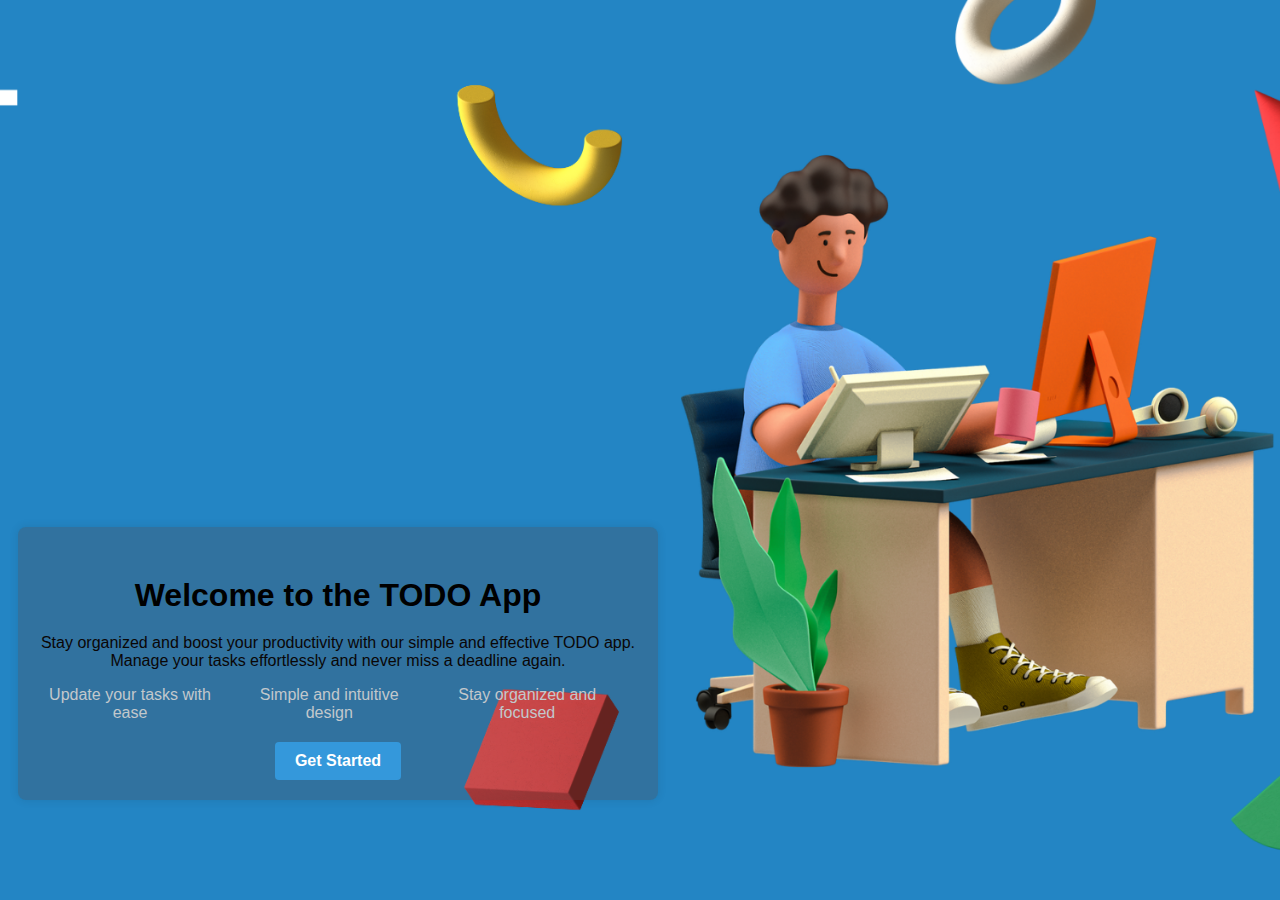
<file: index.html>
<!DOCTYPE html>
<html lang="en">
  <head>
    <meta charset="UTF-8" />
    <meta name="viewport" content="width=device-width, initial-scale=1.0" />
  <link rel="stylesheet" href="index.css">
  </head>

  <body>
    <div id="landing-content">
      <h1>Welcome to the TODO App</h1>
      <p>
        Stay organized and boost your productivity with our simple and effective
        TODO app. Manage your tasks effortlessly and never miss a deadline
        again.
      </p>
      <!-- <p>Key features:</p> -->
      <ul>
        <li>Update your tasks with ease</li>
        <li>Simple and intuitive design</li>
        <li>Stay organized and focused</li>
      </ul>

      <a href="landing.html" id="get-started-btn">Get Started</a>
    </div>
  </body>
</html>
</file>
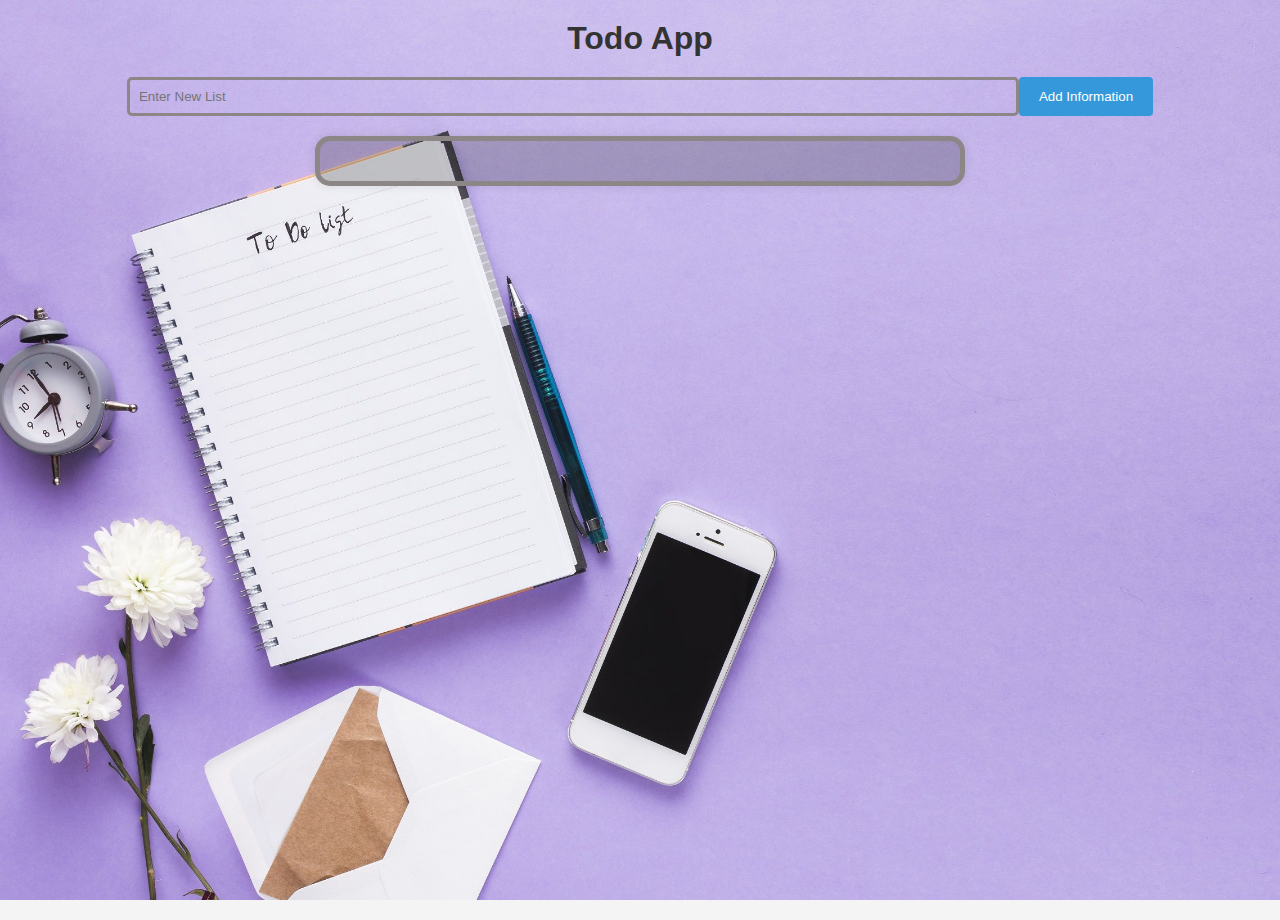
<file: landing.html>
<!DOCTYPE html>
<html lang="en">
<head>
    <meta charset="UTF-8">
    <meta name="viewport" content="width=device-width, initial-scale=1.0">
    <title>ToDo APP</title>
    <link rel="stylesheet" href="landing.css">
</head>
<body>
    <h1>Todo App</h1>
    <div class="main-div">
        <form id="add">
            <input type="text" name="list" id="new-list" placeholder="Enter New List" required>
            <button type="button" onclick="addData()" id="add-information">Add Information</button>
        </form>
    </div>
    <div id="todolist"></div>
    <div id="success-message" class="success-message">List added successfully!</div>
    <script src="landing.js"></script>
</body>
</html>
</file>
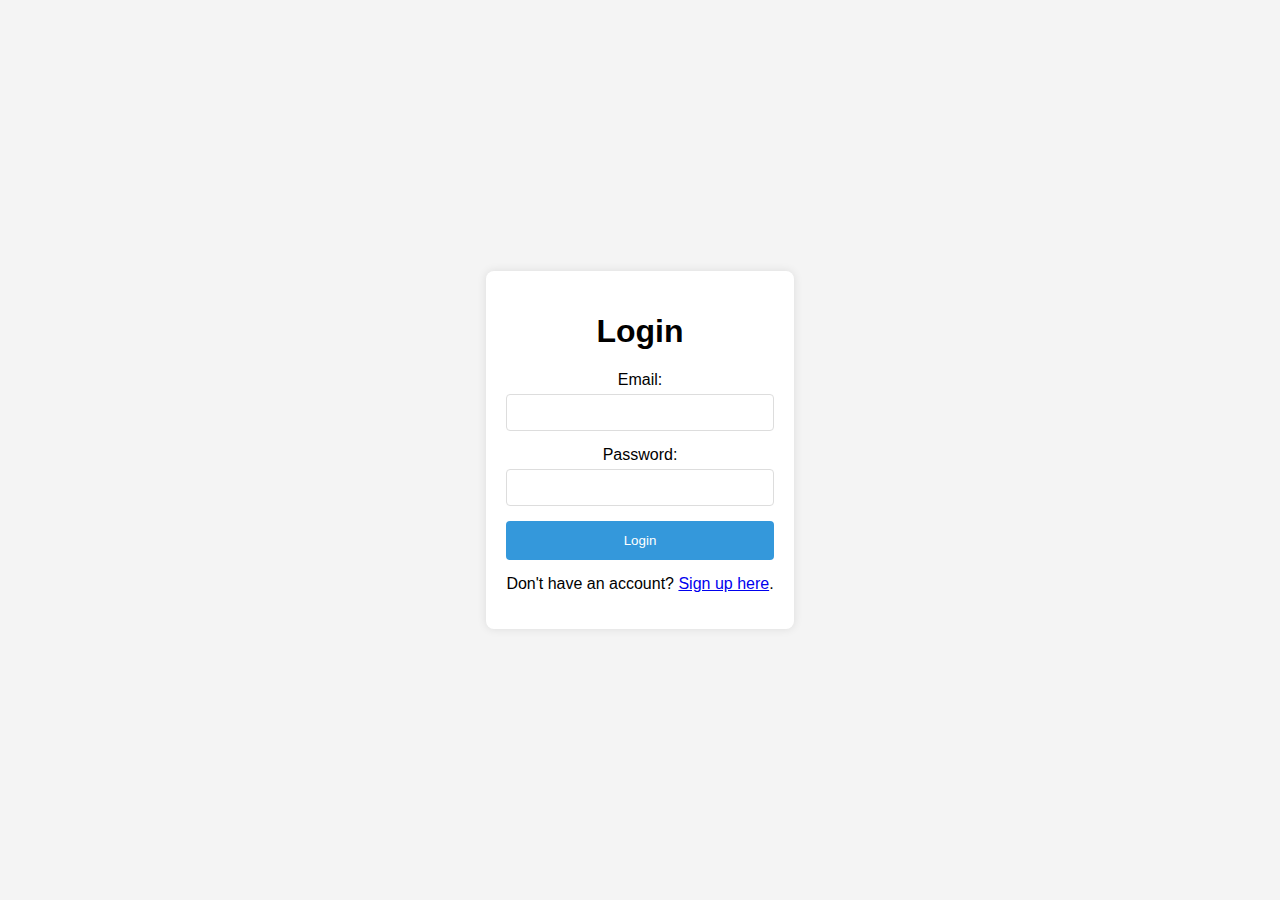
<file: login.html>
<!DOCTYPE html>
<html lang="en">

<head>
  <meta charset="UTF-8">
  <meta name="viewport" content="width=device-width, initial-scale=1.0">
  <title>Login</title>
  <link rel="stylesheet" href="login.css">
</head>

<body>
  <div class="container">
    <h1>Login</h1>
    <form id="loginForm">
      <label for="email">Email:</label>
      <input type="email" id="email" name="email" required>

      <label for="password">Password:</label>
      <input type="password" id="password" name="password" required>

      <button type="button" onclick="submitLoginForm()">Login</button>
    </form>
    <p>Don't have an account? <a href="signup.html">Sign up here</a>.</p>
  </div>

  <script src="login.js"></script>
</body>

</html>
</file>
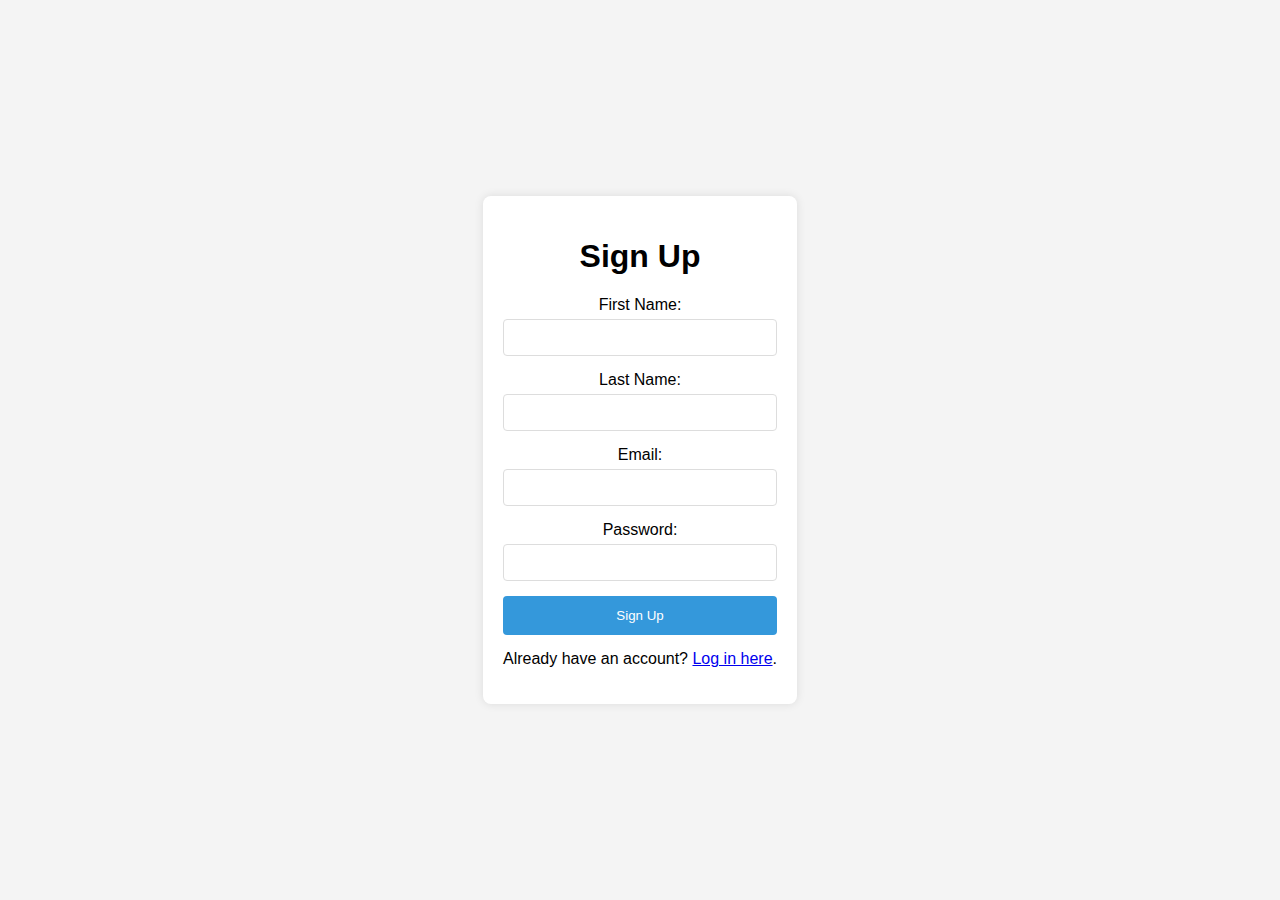
<file: signup.html>
<!-- signup.html -->
<!DOCTYPE html>
<html lang="en">

<head>
  <meta charset="UTF-8">
  <meta name="viewport" content="width=device-width, initial-scale=1.0">
  <title>Sign Up</title>
  <link rel="stylesheet" href="signup.css">
</head>

<body>
  <div class="container">
    <h1>Sign Up</h1>
    <form id="signupForm" action="/users/signup" method="POST" onsubmit="event.preventDefault(); submitForm();">
      <label for="firstName">First Name:</label>
      <input type="text" id="firstName" name="firstName" required>

      <label for="lastName">Last Name:</label>
      <input type="text" id="lastName" name="lastName" required>

      <label for="email">Email:</label>
      <input type="email" id="email" name="email" required>

      <label for="password">Password:</label>
      <input type="password" id="password" name="password" required>

      <button type="button" onclick="submitForm()">Sign Up</button>
    </form>
    <p>Already have an account? <a href="login.html">Log in here</a>.</p>
  </div>

  <script src="signup.js"></script>
</body>

</html>
</file>
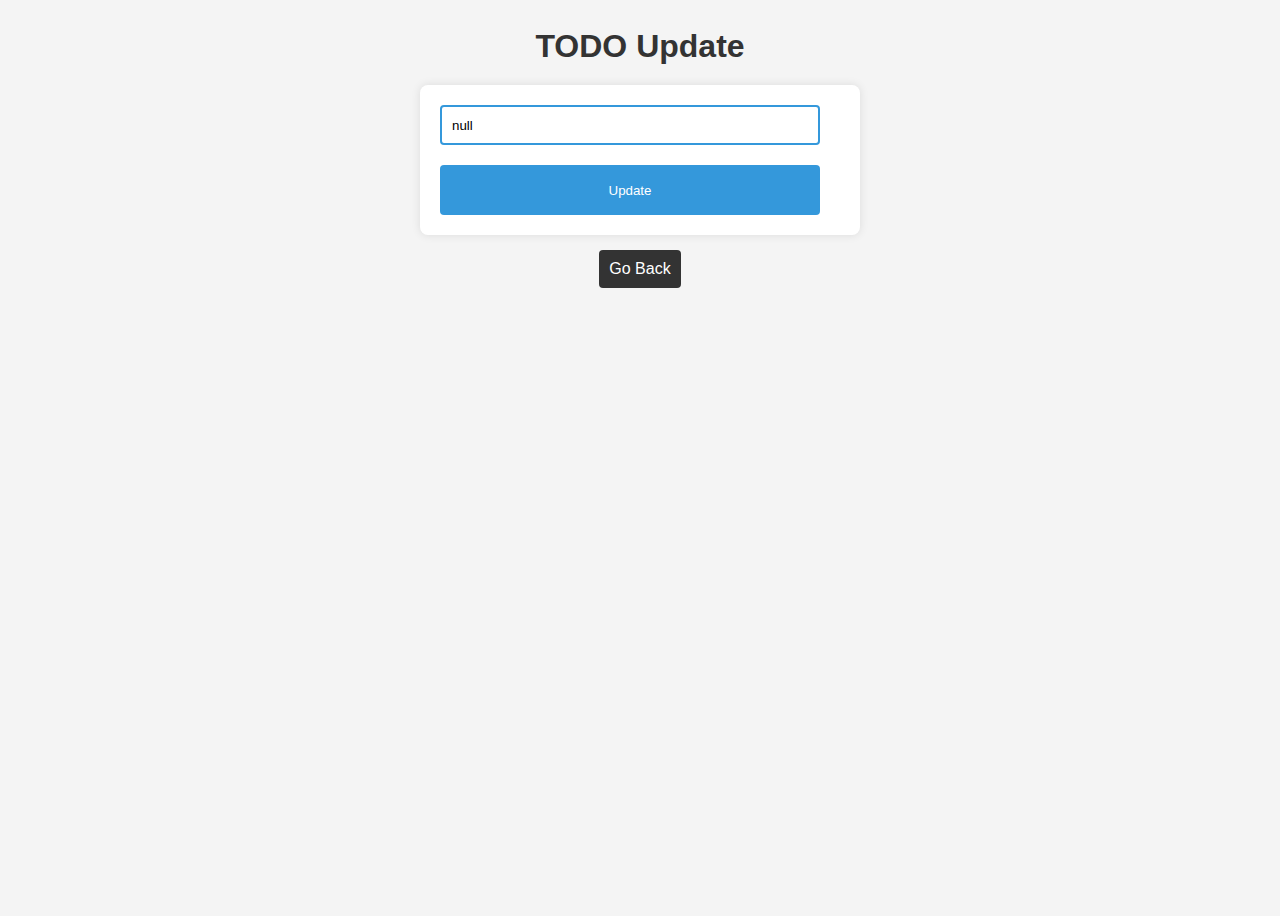
<file: updatedata.html>
<!DOCTYPE html>
<html lang="en">

<head>
    <meta charset="UTF-8">
    <meta name="viewport" content="width=device-width, initial-scale=1.0">
    <title>Update User Data</title>
    <link rel="stylesheet" href="updatedata.css">
</head>

<body>
    <h1>TODO Update</h1>

    <div id="main-div" class="form-container">
        <!-- The form will be dynamically generated here -->
    </div>
    <div id="success-message" class="success-message1">List updated successfully!</div>

    <a href="#" id="goback">Go Back</a>
    <script src="updatedata.js"></script>

</body>

</html>
</file>
<file: index.css>
body {
    font-family: "Arial", sans-serif;
    margin: 0;
    padding: 0;
    box-sizing: border-box;
    background-image: url("todoimg.png");
    background-size: cover;
    background-position: center;
    background-repeat: no-repeat;
    height: 100vh;
    display: flex;
    flex-direction: column;
    justify-content: center;
    align-items: center;
  }

  nav {
    background-color: #756565;
    color: #fff;
    padding: 10px 20px;
    width: 100%;
    position: fixed;
    top: 0;
    z-index: 1000;
    box-shadow: 0 4px 6px rgba(0, 0, 0, 0.1);
  }

  ul {
    list-style: none;
    margin: 0;
    padding: 0;
    display: flex;
    justify-content: end;
  }

  li {
    margin-right: 25px;
  }

  a {
    text-decoration: none;
    color: #fff;
    font-weight: bold;
    font-size: 16px;
    transition: color 0.3s ease;
  }

  a:hover {
    color: #ffd700;
  }

  h1 {
    text-align: center;
    color: black;
    margin-top: 30px;
    margin-bottom: 20px;
  }

  #landing-content {
    max-width: 600px;
    width: 100%;
    padding: 20px;
    background-color: rgba(83, 73, 73, 0.3);
    color: black;
    border-radius: 8px;
    box-shadow: 0 0 10px rgba(0, 0, 0, 0.1);
    transition: transform 0.3s ease, box-shadow 0.3s ease;
    text-align: center;
    /* display: flex; */
    position: absolute;
    left: 18px;
    bottom: 100px;
  }

  #landing-content:hover {
    transform: scale(1.02);
    box-shadow: 0 0 20px rgba(0, 0, 0, 0.2);
  }

  p {
    color: #0a0606;
  }

  ul {
    margin-top: 10px;
    padding-left: 0;
    display: flex;
    justify-content: center;
    list-style: none;
  }

  ul li {
    margin-right: 20px;
    color: #c2c8cc;
  }

  #get-started-btn {
    display: inline-block;
    margin-top: 20px;
    padding: 10px 20px;
    background-color: #3498db;
    color: #fff;
    border: none;
    border-radius: 4px;
    cursor: pointer;
    transition: background-color 0.3s ease;
    text-decoration: none;
  }

  #get-started-btn:hover {
    background-color: #2980b9;
  }
</file>
<file: landing.css>
body,
h1,
form,
ul {
  margin: 0;
  padding: 0;
}
body {
  min-height: 100vh; /* Ensure body takes up at least the full viewport height */
  font-family: "Arial", sans-serif;
  background-color: #f4f4f4;
  background-image: url("image2.jpg");
  background-repeat: no-repeat;
  background-size: cover;
  background-attachment: fixed; /* Fix the background position */
}

h1 {
  text-align: center;
  margin: 20px 0;
  color: #333;
}

.main-div {
  text-align: center;
  margin: 20px;
  border-radius: 15px;
  /* border: 2px solid red; */
}
form {
  display: flex;
  justify-content: center;
  align-items: center;
}

#new-list {
  padding: 9px;
  width: 70%;
  border: 3px solid rgb(141, 134, 134);
  outline: 1px;
  border-radius: 5px;
  background-color: rgb(231, 220, 220,0);
  color: rgb(24, 23, 23);


}

#add-information {
  padding: 12px 20px;
  background-color: #3498db;
  color: #fff;
  border: none;
  border-radius: 4px;
  cursor: pointer;
  transition: background-color 0.3s ease;
}

#add-information:hover {
  background-color: #2980b9;
}

#todolist {
  max-width: 600px;
  margin: auto;
  margin-bottom: 70px;
  border-radius: 15px;
  background-color: rgba(0, 0, 0, 0.2);
  padding: 20px;
  box-shadow: 0 0 10px rgba(0, 0, 0, 0.1);
  border: 5px solid rgb(141, 134, 134);
  /* margin: 12px; */
}

ul {
  list-style-type: none;
  padding: 0;
}

li {
  border-bottom: 1px solid #ddd;
  padding: 10px;
  display: flex;
  justify-content: space-between;
  align-items: center;
}

li:last-child {
  border-bottom: none;
}

li.completed {
  text-decoration: line-through;
  color: #888;
}

.success-message {
  display: none;
  position: fixed;
  top: 10px;
  left: 50%;
  transform: translateX(-50%);
  padding: 10px;
  background-color: #4caf50;
  color: #fff;
  border-radius: 5px;
  text-align: center;
}

@media (max-width: 600px) {
  #new-list {
    width: 100%;
  }

  #add-information {
    width: 100%;
    margin-top: 10px;
  }
}

/* Add styles for Edit and Delete buttons */
.edit-btn,
.delete-btn {
  padding: 8px 12px;
  margin: 5px;
  color: #fff;
  text-decoration: none;
  cursor: pointer;
  border: none;
  border-radius: 4px;
  transition: background-color 0.3s ease;
}

.edit-btn {
  background-color: #3498db;
  margin-bottom: 5px;
}

.delete-btn {
  background-color: #e74c3c;
  margin-bottom: 5px;
}

.edit-btn:hover,
.delete-btn:hover {
  background-color: #2980b9;
}

/* Style for pagination container */
.pagination-container {
  display: flex;
  justify-content: center;
  margin-top: 5px;
}

/* Style for pagination buttons */
.pagination-container button {
  padding: 8px;
  margin: 0 5px;
  background-color: #3498db;
  color: #fff;
  border: none;
  border-radius: 4px;
  cursor: pointer;
  transition: background-color 0.3s ease;
}

/* Hover effect for pagination buttons */
.pagination-container button:hover {
  background-color: #2980b9;
}

/* Style for active pagination button */
.pagination-container button.active {
  background-color: #2980b9;
}

.listanddate{

    display: flex;
    flex-direction: row;
}
</file>
<file: login.css>
body {
    font-family: 'Arial', sans-serif;
    background-color: #f4f4f4;
    margin: 0;
    padding: 0;
    display: flex;
    align-items: center;
    justify-content: center;
    height: 100vh;
}

.container {
    background-color: #fff;
    padding: 20px;
    border-radius: 8px;
    box-shadow: 0 0 10px rgba(0, 0, 0, 0.1);
    text-align: center;
}

form {
    display: flex;
    flex-direction: column;
}

label {
    margin-bottom: 5px;
}

input {
    padding: 10px;
    margin-bottom: 15px;
    border: 1px solid #ddd;
    border-radius: 4px;
}

button {
    padding: 12px 20px;
    background-color: #3498db;
    color: #fff;
    border: none;
    border-radius: 4px;
    cursor: pointer;
    transition: background-color 0.3s ease;
}

button:hover {
    background-color: #2980b9;
}

p {
    margin-top: 15px;
}
</file>
<file: signup.css>
body {
    font-family: 'Arial', sans-serif;
    background-color: #f4f4f4;
    margin: 0;
    padding: 0;
    display: flex;
    align-items: center;
    justify-content: center;
    height: 100vh;
}

.container {
    background-color: #fff;
    padding: 20px;
    border-radius: 8px;
    box-shadow: 0 0 10px rgba(0, 0, 0, 0.1);
    text-align: center;
}

form {
    display: flex;
    flex-direction: column;
}

label {
    margin-bottom: 5px;
}

input {
    padding: 10px;
    margin-bottom: 15px;
    border: 1px solid #ddd;
    border-radius: 4px;
}

button {
    padding: 12px 20px;
    background-color: #3498db;
    color: #fff;
    border: none;
    border-radius: 4px;
    cursor: pointer;
    transition: background-color 0.3s ease;
}

button:hover {
    background-color: #2980b9;
}

p {
    margin-top: 15px;
}
</file>
<file: updatedata.css>
body {
    font-family: 'Arial', sans-serif;
    background-color: #f4f4f4;
    display: flex;
    flex-direction: column;
    align-items: center;
    min-height: 100vh;
}

h1 {
    text-align: center;
    margin: 20px 0;
    color: #333;
}

.form-container {
    max-width: 400px;
    width: 100%;
    padding: 20px;
    background-color: #fff;
    border-radius: 8px;
    box-shadow: 0 0 10px rgba(0, 0, 0, 0.1);
    transition: transform 0.3s ease, box-shadow 0.3s ease;
}

.form-container:hover {
    transform: scale(1.02);
    box-shadow: 0 0 20px rgba(0, 0, 0, 0.2);
}

.input-field {
    height: 40px;
    width: calc(100% - 20px);
    margin-bottom: 20px;
    padding: 10px;
    box-sizing: border-box;
    border: 2px solid #3498db;
    border-radius: 4px;
    outline: none;
    transition: border-color 0.3s ease;
}

.input-field:focus {
    border-color: #2980b9;
}

.update-btn {
    height: 50px;
    width: calc(100% - 20px);
    background-color: #3498db;
    color: #fff;
    border: none;
    border-radius: 4px;
    cursor: pointer;
    transition: background-color 0.3s ease;
}

.update-btn:hover {
    background-color: #2980b9;
}

#goback {
    display: block;
    text-align: center;
    margin-top: 15px;
    text-decoration: none;
    color: #fff;
    background-color: #333;
    padding: 10px;
    border-radius: 4px;
    transition: background-color 0.3s ease;
    cursor: pointer;
}

#goback:hover {
    background-color: #555;
}

.success-message1 {
    display: none;
    position: absolute;
    top: 10px;
    left: 50%;
    transform: translateX(-50%);
    padding: 10px;
    background-color: #4CAF50;
    color: #fff;
    border-radius: 5px;
    text-align: center;
}
</file>
